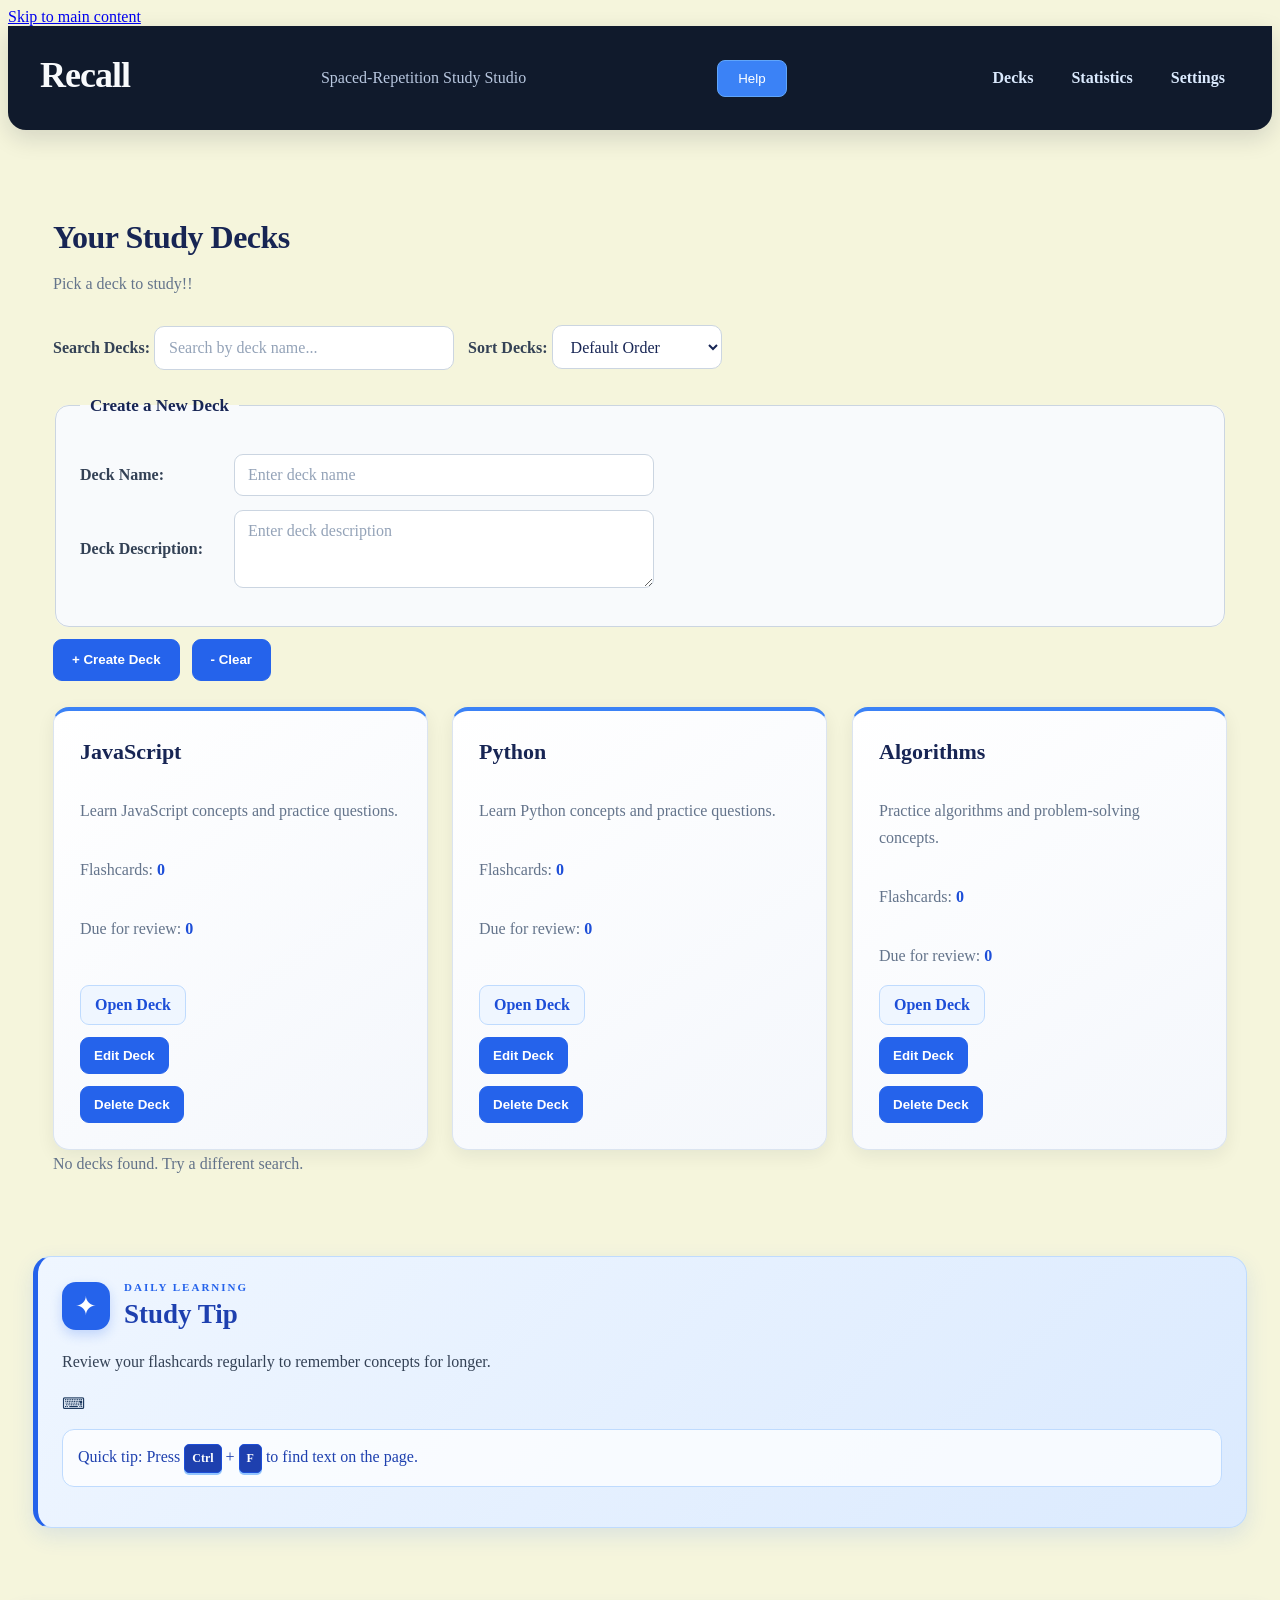
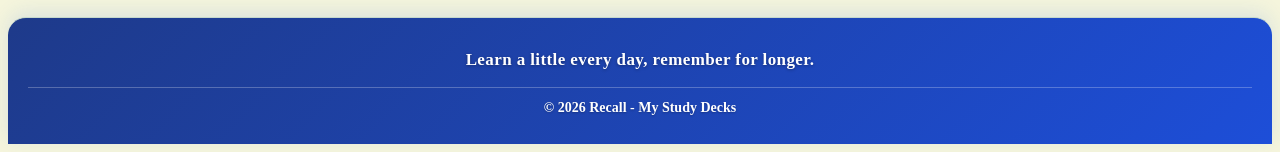
<file: index.html>
<!DOCTYPE html>
<html lang="en">
<head>
    <meta charset="UTF-8">
    <meta name="viewport" content="width=device-width, initial-scale=1.0">
    <title>Recall - My Study Decks</title>
    <link rel="stylesheet" href="css/style.css">
</head>
<body>
    <a href="#main-content">Skip to main content</a>
    <header>
        <h1>Recall</h1>
        <p>Spaced-Repetition Study Studio</p>
        <button type="button" id="open-help">Help</button>
    <nav aria-label="Main navigation">
        <a href="#/decks">Decks</a>
        <a href="#/stats">Statistics</a>
        <a href="#/settings">Settings</a>
    </nav>
</header>
<main id="main-content">
<p id="status-message" aria-live="polite"></p>
    <section id="decks">
        <h2>Your Study Decks</h2>
        <p>Pick a deck to study!!</p>
        <label for="deck-search">Search Decks:</label>
        <input
            type="search"
            id="deck-search"
            name="deck-search"
            placeholder="Search by deck name..."
            >
        <label for="deck-sort">Sort Decks:</label>
        <select id="deck-sort" name="deck-sort">
            <option value="default">Default Order</option>
            <option value="az">Name: A to Z</option>
            <option value="za">Name: Z to A</option>
        </select>
    <form id="create-deck-form" autocomplete="off">
        <fieldset>
            <legend>Create a New Deck</legend>
            <div>
                <label for="deck-name">Deck Name:</label>
                <input
                    type="text"
                    id="deck-name"
                    name="deck-name"
                    placeholder="Enter deck name"
                    minlength="2"
                    maxlength="100"
                    pattern="[A-Za-z0-9 ]+"
                    required
                >
            </div>
            <div>
                <label for="deck-description">Deck Description:</label>
                <textarea
                    id="deck-description"
                    name="deck-description"
                    placeholder="Enter deck description"
                    rows="3"
                    minlength="5"
                    maxlength="300"
                ></textarea>
            </div>
        </fieldset>
        <button type="submit">+ Create Deck</button>
        <button type="reset">- Clear</button>
        </form>
    <div class="deck-list">
    <article>
        <h3>JavaScript</h3>
        <p>Learn JavaScript concepts and practice questions.</p>
        
<p>Flashcards: <span id="count-javascript">0</span></p>
<p>Due for review: <span id="due-javascript">0</span></p>

        <a href="#/deck/javascript">Open Deck</a>

<button type="button" class="edit-deck">
    Edit Deck
</button>

<button type="button" class="delete-deck">
    Delete Deck
</button>

    </article>
    <article>
        <h3>Python</h3>
        <p>Learn Python concepts and practice questions.</p>
        <p>Flashcards: <span id="count-python">0</span></p>
        <p>Due for review: <span id="due-python">0</span></p>
        <a href="#/deck/python">Open Deck</a>

<button type="button" class="edit-deck">
    Edit Deck
</button>

<button type="button" class="delete-deck">
    Delete Deck
</button>

    </article>
    <article>
         <h3>Algorithms</h3>
    <p>Practice algorithms and problem-solving concepts.</p>

<p>Flashcards: <span id="count-algorithms">0</span></p>
<p>Due for review: <span id="due-algorithms">0</span></p>


    <a href="#/deck/algorithms">Open Deck</a>

<button type="button" class="edit-deck">
    Edit Deck
</button>

<button type="button" class="delete-deck">
    Delete Deck
</button>

</article>
</div>

<p id="no-decks-message">
    No decks found. Try a different search.
</p>

</section>
<section id="deck-detail">
  
<div class="deck-detail__header">
    <span class="deck-detail__badge">JAVASCRIPT DECK</span>
    <h2>JavaScript</h2>
    <p>Learn JavaScript concepts and practice questions.</p>
</div>

    <section>
        
<h3 class="flashcards-section__title">FlashCards</h3>

<h4 class="flashcards-section__subtitle">Flashcards Questions</h4>

<details class="flashcard-item">
    <summary>What is a closure in JavaScript?</summary>
    <p>Closure lets a function access variables from its outer scope..</p>
</details>
<div class="form-row">
    <label for="flashcard-search">Search flashcards:</label>
    <input
        type="search"
        id="flashcard-search"
        placeholder="Search by question or answer"
        autocomplete="off"
    >
</div>
<div class="form-row">
    <label for="flashcard-tag-filter">Filter by tag:</label>
    <input
        type="text"
        id="flashcard-tag-filter"
        placeholder="Enter a tag"
        autocomplete="off"
    >
</div>
<div class="flashcard-status-filter">
    <label for="flashcard-status-filter">Filter by status:</label>

    <select id="flashcard-status-filter">
        <option value="all">All cards</option>
        <option value="new">New</option>
        <option value="learning">Learning</option>
        <option value="due">Due</option>
        <option value="leech">Leech</option>
    </select>
</div>

<div id="flashcard-list"></div>
            </article>
     </section>
<button type="button" id="start-study">
    Start Studying
</button>
     <section id="study-session" class="study-session">
        <h3>Study Session</h3>

<p class="study-session__timer">Time elapsed: <time>00:00</time></p>
        <progress
    id="session-progress"
    value="0"
    max="10">
</progress>
<p id="session-progress-text" aria-live="polite">
    0 out of 10 cards reviewed
</p>
        
<div class="flashcard" id="study-flashcard">
    <div class="flashcard-inner">
        <div class="flashcard-front">
            <h3>Question</h3>
            <p id="study-question">What is a closure in JavaScript?</p>
            <p class="flip-hint">Click the card to reveal the answer</p>
        </div>

        <div class="flashcard-back">
            <h3>Answer</h3>
            <p id="study-answer">A closure lets a function access variables from its outer scope.</p>
        </div>
    </div>
</div>

             <button type="button" id="know-answer">
        I Know This
    </button>

    <button type="button" id="review-answer">
        Review Again
    </button>
     
<button type="button" id="undo-action" class="undo-button" disabled>
    Undo Last Action
</button>



<p class="keyboard-shortcuts">
    Keyboard shortcuts: Space to reveal the answer,
    1 to mark as known, 2 to review again, Z to undo.
</p>
</section>




<p id="undo-message" aria-live="polite"></p>

     <form id="flashcard-form" autocomplete="off">
        <fieldset>
            <legend>Add a New Flashcard</legend>
            <div class="form-row">
                <label for="flashcard-topic">Topic:</label>
                <input 
                type="text"
                id="flashcard-topic"
                name="topic"
                list="topic-suggestions"
                placeholder="choose a topic"
                minlength="2"
                maxlength="100"
                required
                >
                <datalist id="topic-suggestions">
                    <option value="JavaScript"></option>
                    <option value="Python"></option>
                    <option value="Algorithms"></option>
                </datalist>
            </div>
            <div class="form-row">


    <label for="flashcard-file">Attach a file:</label>
    <input
        type="file"
        id="flashcard-file"
        name="attachment"
        accept="image/*"
    >
</div>

            <div class="form-row">

            <label for="flashcard-question">Question:</label>
            <input type="text" 
            id="flashcard-question" 
            name="question" 
            placeholder="Enter your question"
            minlength="3"
            maxlength="400"
            autocomplete="off"

            required
        >
        </div>

        <div class="form-row">

    <label for="flashcard-hint">Hint:</label>
    <input
        type="text"
        id="flashcard-hint"
        name="hint"
        placeholder="Enter a small clue"
    >
</div>
        
<div class="form-row">

    <label for="flashcard-tags">Tags:</label>
    <input
        type="text"
        id="flashcard-tags"
        name="tags"
        placeholder="e.g. functions, closures"
    >
</div>
<div class="form-row">

    <label for="flashcard-created-date">Created Date:</label>
    <input
        type="date"
        id="flashcard-created-date"
        name="created-date"
    >
</div>

            <div class="form-row">

        <label for="flashcard-answer">Answer:</label>
    <textarea
        id="flashcard-answer"
        name="answer"
        placeholder="Enter your answer"
        rows="5"
        minlength="5"
        maxlength="1000"
        required>
    </textarea>
    </div>

<div class="form-row">

    <label for="flashcard-next-review">Next Review Date:</label>
    <input
        type="date"
        id="flashcard-next-review"
        name="next-review"
    >
</div>

<div class="form-row">

    <label for="flashcard-review-count">Review Count:</label>
    <input
        type="number"
        id="flashcard-review-count"
        name="review-count"
        min="0"
        value="0"
    >
</div>

        </fieldset>

<output id="flashcard-message" aria-live="polite"></output>

        <button type="submit">+ Add Flashcard</button>
        <button type="reset">- Clear</button>
    </form>
    </section>

        <section id="settings">
        <h2>Study Settings</h2>
        <div class="setting-row">
        <label for="accent-color">Choose accent color:</label>
        <input
            type="color"
            id="accent-color"
            name="accent-color"
            value="#50c878"
        >
    </div>
        <label for="daily-goal">Daily Study Goal:</label>
        <input
            type="range"
            id="daily-goal"
            name="daily-goal"
            min="5"
            max="100"
            value="10"
        >
           <output id="daily-goal-value" for="daily-goal">10</output>
        <div>
            <label for="study-reminder">Study Reminder Time:</label>
            <input
                type="time"
                id="study-reminder"
                name="study-reminder"
        >
        </div>
        <div id="study-streak">
    <h3>Study Streak</h3>
    <p>Current streak: <output id="current-streak">0</output> days</p>
    <p>Daily goal: <output id="goal-status">Not completed</output></p>
</div>

<div>
    <label for="study-progress">Today's Study Progress:</label>

    <progress
        id="study-progress"
        value="0"
        max="10"
    ></progress>

    <p id="study-progress-text" aria-live="polite">
        0 out of 10 cards reviewed
    </p>
</div>

<section id="import-export">
    <h2>Import &amp; Export</h2>

    <form id="import-form">
        <label for="import-file">Import flashcards:</label>
        <input
            type="file"
            id="import-file"
            accept=".json,.csv"
            required
        >
        <button type="submit">Import File</button>
    </form>
    <button type="button" id="export-json">
        Export as JSON
    </button>

    <button type="button" id="export-csv">
        Export as CSV
    </button>

    <p id="import-export-status" aria-live="polite"></p>


</section>
<section id="sync-section">
    <h2>Sync Data</h2>
    <p>Sync your flashcards with the simulated server.</p>

    <button type="button" id="sync-button">
        Sync Now
    </button>

    <button type="button" id="cancel-sync-button" disabled>
        Cancel Sync
    </button>

    <p id="sync-status" role="status" aria-live="polite">
        Ready to sync.
    </p>

    <button type="button" id="retry-sync-button" hidden>
        Retry Sync
    </button>
</section>
</section>

<section id="stats">
    <h2>Your Study Statistics</h2>
    <p>Track learning progress and performance over time.</p>

<section class="stats-chart" aria-labelledby="review-heatmap-title">
    <h3 id="review-heatmap-title">Review Activity</h3>
    <p>Track your daily study activity.</p>

    <div
        id="stats-heatmap"
        class="stats-heatmap"
        role="img"
        aria-label="Calendar heat map showing daily review activity"
    >
        <p>No review activity yet.</p>
    </div>

    <p class="stats-chart__legend">
        Less activity <span aria-hidden="true">▱ ▧ ▩</span> More activity
    </p>
</section>
<section class="stats-chart" aria-labelledby="daily-reviews-chart-title">
    <h3 id="daily-reviews-chart-title">Daily Reviews</h3>
    <p>See how many flashcards you review each day.</p>

    <div
        id="stats-reviews-chart"
        class="stats-reviews-chart"
        role="img"
        aria-label="Bar chart showing daily flashcard reviews"
    >
        <p>No review activity yet.</p>
    </div>
</section>
<section class="stats-chart" aria-labelledby="accuracy-trend-title">
    <h3 id="accuracy-trend-title">Accuracy Trend</h3>
    <p>Track how your study accuracy changes over time.</p>

    <div
        id="stats-accuracy-chart"
        class="stats-accuracy-chart"
        role="img"
        aria-label="Line chart showing daily study accuracy"
    >
        <p>No accuracy history yet.</p>
    </div>
</section>

    <article>
    <h3>Total Flashcards</h3>
    <p id="stats-total-flashcards">0</p>
</article>
      <article>
        <h3>Cards Reviewed</h3>
        <p id="stats-cards-reviewed">0</p>
    </article>

    <article>
        <h3>Cards Mastered</h3>
        <p id="stats-cards-mastered">0</p>
    </article>
      <article>
        <h3>Current Streak</h3>
       <p id="stats-current-streak">0 days</p> 
    </article>
    <article>
        <h3>Study Accuracy</h3>
        <meter
            id="study-accuracy"
            min="0"
            max="100"
            low="40"
            high="80"
            value="0"
            optimum="100"
            ></meter>
<p id="stats-accuracy-text">Current accuracy: 0%</p>
        </article>
        
<figure>
    <div
        id="stats-today-progress"
        role="img"
        aria-label="Today's study progress"
    >
        0 / 0 cards reviewed
    </div>
    <figcaption>Today's study progress</figcaption>
</figure>

<table>
    <caption>Daily Study Progress</caption>
    <thead>
        <tr>
            <th scope="col" aria-sort="ascending">Date</th>
            <th scope="col">Cards Reviewed</th>
            <th scope="col">Accuracy</th>
        </tr>
        </thead>
       <tbody id="stats-daily-progress-body">
    <tr>
        <td colspan="3">No study activity recorded yet.</td>
    </tr>
</tbody>
    </table>

</section>

<aside class="study-tip">
    <div class="study-tip__heading">
        <span class="study-tip__icon" aria-hidden="true">✦</span>
        <div>
            <p class="study-tip__label">DAILY LEARNING</p>
            <h2>Study Tip</h2>
        </div>
    </div>

    <p class="study-tip__message">
        Review your flashcards regularly to remember concepts for longer.
    </p>
        <span aria-hidden="true">⌨</span>
        <p>Quick tip: Press <kbd>Ctrl</kbd> + <kbd>F</kbd> to find text on the page.</p>
    </div>
</aside>

<dialog id="help-dialog" >
    <h2>Study Help</h2>
    <p>Need help getting started? Choose a deck, review your flashcards, and track your learning progress every day.</p>
    <form method="dialog">
        <button type="submit">Close</button>
    </form>
</dialog>

<section id="not-found" class="not-found">
    <span class="not-found__icon" aria-hidden="true">⌕</span>
    <p class="not-found__label">PAGE NOT FOUND</p>
    <h2>Oops! Lost your way?</h2>
    <p class="not-found__message">
        Sorry, this page doesn't exist. Let's get you back to learning.
    </p>
    <a href="#/decks" class="not-found__link">← Back to Decks</a>
</section>

    </main>
    
<template id="flashcard-template">
   
<article class="flashcard">
    <div class="flashcard-inner">
        <div class="flashcard-front">
            <h3 class="flashcard-question"></h3>
            <p>Think of your answer first.</p>
        </div>

        <div class="flashcard-back">
            <h3>Answer</h3>
            <p class="flashcard-answer"></p>
        </div>
    </div>
</article>

</template>

<footer class="site-footer">
    <p class="site-footer__tagline">
        Learn a little every day, remember for longer.
    </p>
    <p class="site-footer__copyright">
        &copy; 2026 Recall - My Study Decks
    </p>
</footer>
       
<script type="module" src="./js/app.js"></script>
  
    </body>
    </html>
</file>
<file: css/style.css>
@layer base, layout, components, utilities;
@layer base{
:root {
    --primary-color: #50C878;
    --page-background: #F5F5DC;
    --card-background: #FFFFFF;
    --text-color: #263238;
    --accent-hover: #3CB371;
    --border-color: #C5D8CC;
    --spacing-small: 8px;
    --spacing-medium: 16px;
    --spacing-large: 24px;
    --card-radius: 12px;
}

}

body {
    background-color: var(--page-background);
    color: var(--text-color);
}

@layer layout {
        .deck-list{
            display: grid;
            grid-template-columns: repeat(auto-fit, minmax(250px, 1fr));
            gap: 20px;
        }
        main{
            padding: 25px;
        }
        main section{
            margin-bottom: 40px;
        }
        h1,h2,h3{
            line-height:1.4;
        }
             
    }
    @layer components {
        
.deck-list article {
    container-type: inline-size;
    container-name: deck-card;

    padding: 20px;
    background-color: var(--card-background);
    border-radius: var(--card-radius);
    box-shadow: 0 10px 25px rgba(38, 50, 56, 0.30);
    transition: transform 0.3s ease, box-shadow 0.3s ease;
}
@container deck-card (max-width: 280px) {
    h3 {
        font-size: 16px;
    }

    p {
        font-size: 14px;
    }
}
        .deck-list article:hover{
                    transform: translateY(-5px);
                    box-shadow: 0 15px 30px rgba(38, 50, 56, 0.35);
        }
    
        button{
            
            background-color: var(--primary-color);
            color: whitesmoke;
            border: none;
            padding: 10px 20px;
            border-radius: 8px;
            cursor: pointer;
            transition: background-color 0.3s ease;
            
        }
        button:hover{
            background-color: #3CB371;
    }
    header{
      padding: 20px;
    }
    header nav{
        display:flex;
        flex-wrap:wrap;
        gap: 17px;
        align-items:center;
    }

    header nav a{
        text-decoration:none;
        color: var(--text-color);
        font-weight:bold;
        padding: 8px 12px;
    border-radius: 8px;
    transition: background-color 0.3s ease;
    }
    header nav a:hover {
    background-color: #269637;
}

header nav a:focus-visible {
    outline: 3px solid var(--text-color);
    outline-offset: 3px;
}
    button:focus-visible{
        outline: 3px solid #18506c;
    outline-offset: 3px;
}
input,
select,
textarea {
    font: inherit;
    padding: 10px 12px;
    border: 1px solid #29dc4d;
    border-radius: 8px;
    background-color: #FFFFFF;
    color: var(--text-color);
    max-width: 100%;
}
input:focus-visible,
select:focus-visible,
textarea:focus-visible {
    outline: 3px solid var(--primary-color);
    outline-offset: 2px;
}
.form-row {
    display: grid;
    grid-template-columns: 140px minmax(0, 420px);
    align-items: center;
    gap: 12px;
    margin-bottom: 16px;
}

.form-row label {
    padding-top: 0;
}

.form-row input:not([type="file"]),
.form-row select,
.form-row textarea {
    width: 100%;
    box-sizing: border-box;
    min-width: 0;
}

.form-row textarea {
    min-height: 120px;
    resize: vertical;
}
.form-row:has(#flashcard-answer) label {
    align-self: start;
    padding-top: 0;
}

.form-row:has(#flashcard-answer) textarea {
    min-height: 120px;
}
#flashcard-form fieldset {
    border: 1px solid #C5D8CC;
    border-radius: 12px;
    padding: 24px;
    background-color: var(--card-background);
}

#flashcard-form legend {
    padding: 0 10px;
    font-weight: 600;
    color: var(--text-color);
}

.flashcard {
    perspective: 1000px;
    min-height: 200px;
}

.flashcard-inner {
    position: relative;
    min-height: 200px;
    transform-style: preserve-3d;
    transition: transform 0.6s ease;
}

.flashcard-front,
.flashcard-back {
    position: absolute;
    inset: 0;
    padding: 24px;
    border-radius: var(--card-radius);
    background-color: var(--card-background);
    backface-visibility: hidden;
}

.flashcard-back {
    transform: rotateY(180deg);
}

.flashcard.is-flipped .flashcard-inner {
    transform: rotateY(180deg);
}

#study-flashcard {
    perspective: 1000px;
    max-width: 500px;
    min-height: 220px;
    cursor: pointer;
}

#study-flashcard .flashcard-inner {
    position: relative;
    min-height: 220px;
    transform-style: preserve-3d;
    transition: transform 0.6s ease;
}

#study-flashcard .flashcard-front,
#study-flashcard .flashcard-back {
    position: absolute;
    inset: 0;
    box-sizing: border-box;
    padding: 24px;
    border: 1px solid var(--border-color);
    border-radius: var(--card-radius);
    background-color: var(--card-background);
    backface-visibility: hidden;
    box-shadow: 0 10px 25px rgba(38, 50, 56, 0.15);
}

#study-flashcard .flashcard-back {
    transform: rotateY(180deg);
}

#study-flashcard.is-flipped .flashcard-inner {
    transform: rotateY(180deg);
}


#settings {
    padding: 24px;
    margin-top: 24px;
    background-color: var(--card-background);
    border: 1px solid #288f4e;
    border-radius: 12px;
}

#settings h2 {
    margin-top: 0;
    margin-bottom: 24px;
}

#settings > label,
#settings > input,
#settings > output {
    vertical-align: middle;
}

#settings input[type="range"] {
    accent-color: var(--primary-color);
    cursor: pointer;
}

#settings input[type="time"] {
    width: auto;
    max-width: 100%;
}

#settings progress {
    width: 100%;
    max-width: 320px;
    accent-color: var(--primary-color);
}

#settings > label,
#settings > input,
#settings > output {
    display: inline-block;
    vertical-align: middle;
}

#settings input[type="range"] {
    width: 220px;
    max-width: 100%;
    accent-color: var(--primary-color);
    cursor: pointer;
}

#settings input[type="time"] {
    width: 150px;
    max-width: 100%;
}

#settings progress {
    display: block;
    width: 100%;
    max-width: 320px;
    height: 12px;
    margin-top: 10px;
    accent-color: var(--primary-color);
}


#settings > label[for="daily-goal"] {
    display: block;
    margin-bottom: 12px;
}

#settings > input[type="range"] {
    display: inline-block;
    vertical-align: middle;
}

#settings > output {
    display: inline-block;
    min-width: 32px;
    margin-left: 12px;
    font-weight: 600;
}


#settings > div label {
    font-weight: 500;
}

#settings > div input[type="time"] {
    margin: 0;
}

#settings > div:has(#study-progress) {
    display: flex;
    flex-direction: column;
    align-items: flex-start;
    gap: 10px;
    margin-top: 24px;
}

#settings #study-progress {
    width: 100%;
    max-width: 320px;
    height: 12px;
}

#settings > div:has(#study-progress) p {
    margin: 0;
    font-size: 14px;
    color: var(--text-color);
}

#settings .setting-row {
    display: flex;
    flex-wrap: wrap;
    align-items: center;
    gap: 12px;
    margin-bottom: 20px;
}

#settings .setting-row input[type="color"] {
    width: 56px;
    height: 40px;
    padding: 4px;
    cursor: pointer;
}


#import-export {
    padding: 24px;
    margin-top: 24px;
    background-color: var(--card-background);
    border: 1px solid #1f683a;
    border-radius: 12px;
}

#import-export h2 {
    margin-top: 0;
    margin-bottom: 20px;
}

#import-export input[type="file"] {
    display: block;
    max-width: 100%;
    margin-top: 12px;
}

#import-export button {
    margin-top: 12px;
}

#import-export form {
    display: flex;
    flex-wrap: wrap;
    align-items: center;
    gap: 12px;
}

#stats {
    padding: 24px;
    margin-top: 24px;
    background-color: var(--card-background);
    border: 1px solid #C5D8CC;
    border-radius: 12px;
}

#stats h2 {
    margin-top: 0;
    margin-bottom: 24px;
}

#stats {
    display: grid;
    grid-template-columns: repeat(auto-fit, minmax(200px, 1fr));
    gap: 20px;
}

#stats > h2,
#stats > p {
    grid-column: 1 / -1;
}

#stats > article {
    padding: 20px;
    background-color: var(--page-background);
    border: 1px solid #C5D8CC;
    border-radius: 12px;
}

#stats > article h3 {
    margin-top: 0;
    font-size: 16px;
}

#stats > article p {
    margin-bottom: 0;
    font-size: 24px;
    font-weight: 700;
}
#stats > figure,
#stats > table {
    grid-column: 1 / -1;
}

#stats > figure {
    margin: 0;
    padding: 20px;
    background-color: var(--page-background);
    border-radius: 12px;
    text-align: center;
}

#stats > figure [role="img"] {
    font-size: 24px;
    font-weight: 700;
    padding: 20px;
}

#stats > figure figcaption {
    margin-top: 8px;
    font-size: 14px;
}
#stats > table {
    width: 100%;
    border-collapse: collapse;
    background-color: var(--card-background);
    border-radius: 12px;
    overflow: hidden;
}

#stats > table caption {
    padding: 12px;
    font-weight: 700;
    text-align: left;
}

#stats > table th,
#stats > table td {
    padding: 14px 16px;
    border-bottom: 1px solid #C5D8CC;
    text-align: left;
}

#stats > table th {
    background-color: var(--page-background);
    font-weight: 700;
}

#stats > table tbody tr:hover {
    background-color: #E8F5E9;
}
#stats #study-accuracy {
    display: block;
    width: 100%;
    max-width: 240px;
    height: 14px;
    margin-top: 12px;
    accent-color: var(--primary-color);
}

#stats > article:has(#study-accuracy) p {
    font-size: 14px;
    font-weight: 400;
    margin-top: 10px;
}
.study-tip {
    position: relative;
    overflow: hidden;
    box-sizing: border-box;
    width: 100%;
    background: linear-gradient(135deg, #f1f9e9, #fffdf3);
    border: 1px solid var(--border-color);
    border-radius: 18px;
    padding: clamp(20px, 3vw, 30px);
    margin: 28px 0;
    box-shadow: 0 6px 20px rgba(38, 70, 45, 0.07);
    transition: transform 0.25s ease, box-shadow 0.25s ease;
}

.study-tip:hover {
    transform: translateY(-3px);
    box-shadow: 0 10px 26px rgba(38, 70, 45, 0.12);
}

.study-tip__heading {
    display: flex;
    align-items: center;
    gap: 14px;
    margin-bottom: 18px;
}

.study-tip__icon {
    display: grid;
    place-items: center;
    flex-shrink: 0;
    width: 48px;
    height: 48px;
    border-radius: 14px;
    background-color: #d9efcf;
    color: #287443;
    font-size: 27px;
}

.study-tip__label {
    margin: 0 0 4px;
    color: #398052;
    font-size: 11px;
    font-weight: 700;
    letter-spacing: 1.5px;
}

.study-tip h2 {
    margin: 0;
    color: #243d2c;
    font-size: clamp(22px, 3vw, 26px);
    line-height: 1.3;
}

.study-tip__message {
    margin: 0 0 22px;
    color: #405346;
    font-size: 16px;
    line-height: 1.8;
}

.study-tip__footer p {
    margin: 0;
    color: #405346;
    font-size: 13px;
    line-height: 1.8;
}

.study-tip__footer > span {
    color: #398052;
    font-size: 18px;
}

.study-tip kbd {
    display: inline-block;
    padding: 2px 6px;
    border: 1px solid #cbd8c7;
    border-bottom-width: 2px;
    border-radius: 5px;
    background: #fff;
    color: #243d2c;
    font: inherit;
    font-size: 12px;
}


.not-found {
    display: flex;
    flex-direction: column;
    align-items: center;
    text-align: center;
    padding: 48px 24px;
    margin: 28px 0;
    background: linear-gradient(135deg, #f1f9e9, #fffdf3);
    border: 1px solid #c9dfbd;
    border-radius: 20px;
    box-shadow: 0 6px 20px rgba(38, 70, 45, 0.07);
}

.not-found__icon {
    display: grid;
    place-items: center;
    width: 76px;
    height: 76px;
    margin-bottom: 18px;
    border-radius: 24px;
    background: #d9efcf;
    color: #287443;
    font-size: 44px;
}

.not-found__label {
    margin: 0 0 8px;
    color: #398052;
    font-size: 12px;
    font-weight: 700;
    letter-spacing: 2px;
}

.not-found h2 {
    margin: 0 0 12px;
    color: #243d2c;
    font-size: clamp(24px, 4vw, 32px);
    line-height: 1.3;
}

.not-found__message {
    max-width: 440px;
    margin: 0 0 24px;
    color: #405346;
    font-size: 16px;
    line-height: 1.8;
}

.not-found__link {
    display: inline-block;
    padding: 12px 22px;
    border: 1px solid #398052;
    border-radius: 10px;
    background: #50C878;
    color: #173c25;
    font-weight: 700;
    text-decoration: none;
    transition: background-color 0.2s ease,
                transform 0.2s ease;
}

.not-found__link:hover {
    background: #3CB371;
    transform: translateY(-2px);
}

.not-found__link:focus-visible {
    outline: 3px solid #287443;
    outline-offset: 4px;
}
#not-found[hidden] {
    display: none !important;
}
.deck-detail {
    padding: 28px;
    margin: 24px 0;
    background: linear-gradient(135deg, #ffffff, #f7fbf2);
    border: 1px solid var(--border-color);
    border-radius: 18px;
    box-shadow: 0 6px 18px rgba(38, 50, 56, 0.06);
}

.deck-detail h2 {
    margin-top: 0;
    margin-bottom: 10px;
    color: #287443;
    font-size: clamp(24px, 3vw, 30px);
    line-height: 1.3;
}

.deck-detail > p {
    color: #52645a;
    font-size: 16px;
    line-height: 1.8;
}

.deck-detail h3 {
    margin-top: 26px;
    margin-bottom: 12px;
    color: var(--text-color);
    font-size: 19px;
}

.site-footer {
    margin-top: 40px;
    padding: 28px 20px;
    text-align: center;
    border-top: 1px solid var(--border-color);
    background: linear-gradient(135deg, #f1f8e9, #fffdf3);
    border-radius: 16px 16px 0 0;
}

.site-footer__tagline {
    margin: 0 0 10px;
    color: #287443;
    font-size: 16px;
    font-weight: 600;
    line-height: 1.7;
}

.site-footer__copyright {
    margin: 0;
    color: var(--text-color);
    font-size: 13px;
    opacity: 0.8;
}

.study-session {
    width: 100%;
    max-width: 900px;
    box-sizing: border-box;
    margin: 32px auto;
    padding: 28px;
    background: linear-gradient(135deg, #f7fbf2, #fffdf5);
    border: 1px solid var(--border-color);
    border-radius: 20px;
    box-shadow: 0 8px 24px rgba(38, 50, 56, 0.06);
}


.study-session > h2 {
    margin-top: 0;
    margin-bottom: 20px;
    color: #287443;
    font-size: 26px;
}

.study-session > p {
    color: var(--text-color);
    line-height: 1.8;
}

.study-session progress {
    display: block;
    width: 100%;
    max-width: 100%;
    height: 12px;
    margin: 14px 0 20px;
    border: none;
    border-radius: 999px;
    overflow: hidden;
    appearance: none;
    -webkit-appearance: none;
    background-color: #e2ebdd;
}

.study-session progress::-webkit-progress-bar {
    background-color: #e2ebdd;
    border-radius: 999px;
}

.study-session progress::-webkit-progress-value {
    background: linear-gradient(90deg, #50C878, #3CB371);
    border-radius: 999px;
}

.study-session progress::-moz-progress-bar {
    background: linear-gradient(90deg, #50C878, #3CB371);
    border-radius: 999px;
}

.study-session button {
    margin: 6px 6px 6px 0;
    padding: 12px 20px;
    border: 1px solid transparent;
    border-radius: 10px;
    background-color: var(--primary-color);
    color: #173c25;
    font-weight: 600;
    cursor: pointer;
    transition: background-color 0.2s ease,
                transform 0.2s ease;
}

.study-session button:hover {
    background-color: var(--accent-hover);
    transform: translateY(-2px);
}

.study-session button:focus-visible {
    outline: 3px solid #287443;
    outline-offset: 3px;
}

.study-session .undo-button {
    margin-top: 16px;
    background-color: #e6f3e4;
    color: #245c38;
    border: 1px solid #b8d9b5;
}

.study-session .undo-button:hover {
    background-color: #d5ebd1;
}
.study-session .keyboard-shortcuts {
    margin-top: 18px;
    padding: 14px 16px;
    background-color: #f0f7eb;
    border: 1px solid var(--border-color);
    border-radius: 10px;
    color: #405346;
    font-size: 14px;
    line-height: 1.8;
}


.study-session .keyboard-shortcuts kbd {
    display: inline-block;
    padding: 3px 8px;
    margin: 0 2px;
    border: 1px solid var(--border-color);
    border-bottom-width: 2px;
    border-radius: 5px;
    background-color: #fff;
    color: #245c38;
    font-size: 12px;
    font-weight: 600;
}


.deck-detail__header {
    padding: 24px;
    margin-bottom: 26px;
    background: linear-gradient(135deg, #e6f5dc, #fffdf2);
    border: 1px solid #c9dfbd;
    border-left: 5px solid #50C878;
    border-radius: 16px;
}

.deck-detail__badge {
    display: inline-block;
    margin-bottom: 10px;
    padding: 5px 10px;
    border-radius: 6px;
    background: #d5ebce;
    color: #287443;
    font-size: 11px;
    font-weight: 700;
    letter-spacing: 1.4px;
}

.deck-detail__header h2 {
    margin: 0 0 10px;
    color: #245c38;
    font-size: clamp(28px, 4vw, 36px);
    line-height: 1.2;
}

.deck-detail__header p {
    margin: 0;
    color: #405346;
    font-size: 16px;
    line-height: 1.8;
}
.flashcards-section__title {
    margin: 28px 0 18px;
    padding-bottom: 12px;
    color: #245c38;
    font-size: 25px;
    border-bottom: 2px solid #d5e8cc;
}

.flashcards-section__subtitle {
    margin: 20px 0 12px;
    color: #526b58;
    font-size: 16px;
    font-weight: 600;
}
.flashcard-item {
    max-width: 760px;
    margin: 12px 0 24px;
    padding: 18px 20px;
    background: linear-gradient(135deg, #ffffff, #f8fbf3);
    border: 1px solid #d0e2c8;
    border-radius: 14px;
    box-shadow: 0 5px 16px rgba(38, 70, 45, 0.06);
    transition: border-color 0.2s ease,
                box-shadow 0.2s ease;
    content-visibility: auto;
    contain-intrinsic-size: 0 140px;
}

.flashcard-item:hover {
    border-color: #50C878;
    box-shadow: 0 8px 20px rgba(38, 70, 45, 0.1);
}

.flashcard-item summary {
    color: #245c38;
    font-size: 16px;
    font-weight: 600;
    line-height: 1.7;
    cursor: pointer;
}

.flashcard-item summary::marker {
    color: #3CB371;
}

.flashcard-item[open] summary {
    padding-bottom: 12px;
    border-bottom: 1px solid #e1eadb;
}

.flashcard-item p {
    margin-bottom: 0;
    color: #405346;
    font-size: 15px;
    line-height: 1.8;
}

.flashcard-item summary:focus-visible {
    outline: 2px solid #287443;
    outline-offset: 4px;
}

.study-session__timer {
    display: inline-flex;
    align-items: center;
    gap: 8px;
    margin: 8px 0 16px;
    padding: 10px 14px;
    border: 1px solid var(--border-color);
    border-radius: 10px;
    background: #ffffff;
    color: #287443;
    font-size: 15px;
    font-weight: 600;
    font-variant-numeric: tabular-nums;
}

.study-session__timer time {
    color: #245c38;
    font-weight: 700;
}


}

@media (prefers-reduced-motion: reduce) {
    .deck-list article {
        transition: none;
    }

    .deck-list article:hover {
        transform: none;
        box-shadow: 0 10px 25px rgba(22, 35, 42, 0.3);
    }
}

@media (max-width: 600px) {
    main {
        padding: 16px;
    }

    #settings {
        padding: 16px;
    }

    .form-row {
        grid-template-columns: 1fr;
        gap: 6px;
    }

    .form-row label {
        padding-top: 0;
    }

    #settings input[type="range"] {
        width: 100%;
        max-width: 320px;
    }

  #stats {
      grid-template-columns: 1fr;
      padding: 16px;
  }

  #stats > article {
      min-width: 0;
  }

  #stats > figure {
      padding: 16px;
  }

  #stats .table-wrapper {
      max-width: 100%;
  }
  
    .study-session {
        padding: 18px;
        border-radius: 16px;
    }

    #study-flashcard {
        width: 100%;
        min-height: 220px;
    }

    #study-flashcard .flashcard-front,
    #study-flashcard .flashcard-back {
        padding: 20px;
    }

    .study-session button {
        max-width: 100%;
        margin: 6px 6px 6px 0;
    }

}
@media (prefers-reduced-motion: reduce) {
    .study-tip {
        transition: none;
    }

    .study-tip:hover {
        transform: none;
    }
}

@media (max-width: 600px) {
    .not-found {
        padding: 32px 18px;
    }

    .not-found__message {
        font-size: 15px;
    }
}

@media (prefers-reduced-motion: reduce) {
    .not-found__link {
        transition: none;
    }

    .not-found__link:hover {
        transform: none;
    }
}
@media (max-width: 600px) {
    .site-footer {
        padding: 22px 14px;
    }

    .site-footer__tagline {
        font-size: 14px;
    }
}
@media (max-width: 600px) {
    .deck-detail {
        padding: 20px 16px;
    }
}

@media (prefers-reduced-motion: reduce) {
    .study-session button {
        transition: none;
    }

    .study-session button:hover {
        transform: none;
    }
}
@media (prefers-reduced-motion: reduce) {
    .flashcard-item {
        transition: none;
    }
}
@layer components {
    .stats-chart {
        margin-block: 2rem;
        padding: 1.5rem;
        border: 1px solid var(--border-color);
        border-radius: 1rem;
        background: var(--card-background);
    }

    .stats-heatmap {
        display: grid;
        grid-template-columns: repeat(7, minmax(0, 1fr));
        gap: 0.4rem;
        margin-block: 1rem;
    }

    .stats-heatmap__day {
        aspect-ratio: 1;
        min-width: 0;
        border-radius: 0.25rem;
        background: #e8eee9;
    }

    .stats-heatmap__day--low {
        background: #c8e6d3;
    }

    .stats-heatmap__day--medium {
        background: #80c99b;
    }

    .stats-heatmap__day--high {
        background: #278653;
    }

    .stats-chart__legend {
        font-size: 0.875rem;
        color: var(--text-color);
    }
}
@layer components {
    .stats-reviews-chart {
        display: flex;
        align-items: flex-end;
        gap: 0.5rem;
        min-height: 200px;
        padding: 1rem;
        margin-block: 1rem;
        overflow-x: auto;
        border-bottom: 1px solid var(--border-color);
    }

    .stats-reviews-chart__bar {
        flex: 1 0 18px;
        min-width: 18px;
        max-width: 48px;
        min-height: 4px;
        border-radius: 6px 6px 0 0;
        background: var(--primary-color);
        transition: height 0.2s ease;
    }

    .stats-reviews-chart__bar:hover {
        background: var(--accent-hover);
    }

    @media (prefers-reduced-motion: reduce) {
        .stats-reviews-chart__bar {
            transition: none;
        }
    }
}
@layer components {
    .stats-reviews-chart__item {
        display: flex;
        flex-direction: column;
        align-items: center;
        gap: 0.5rem;
        flex: 1 0 32px;
        min-width: 32px;
    }

    .stats-reviews-chart__date {
        font-size: 0.7rem;
        color: var(--text-color);
        white-space: nowrap;
    }
}
@layer components {
    .stats-accuracy-chart {
        display: flex;
        align-items: flex-end;
        gap: 0.5rem;
        min-height: 200px;
        padding: 1rem;
        margin-block: 1rem;
        overflow-x: auto;
        border-bottom: 1px solid var(--border-color);
    }

    .stats-accuracy-chart__line {
    display: block;
    width: 100%;
    height: 160px;
    overflow: visible;
    color: #269b63;
}
}
.stats-accuracy-chart__labels {
    display: flex;
    justify-content: space-between;
    gap: 0.5rem;
    width: 100%;
    font-size: 0.75rem;
    color: var(--text-muted);
    flex-wrap: wrap;
}

.stats-accuracy-chart__labels span {
    text-align: center;
    white-space: nowrap;
}

header {
    box-sizing: border-box;
    display: flex;
    flex-wrap: wrap;
    align-items: center;
    justify-content: space-between;
    gap: 20px;
    padding: 24px 32px;
    margin: 0 0 32px;
    background: #101a2c;
    color: #f8fafc;
    border-radius: 0 0 18px 18px;
    box-shadow: 0 8px 24px rgba(15, 23, 42, 0.14);
}

header h1 {
    margin: 0 0 6px;
    color: #f8fafc;
    font-size: clamp(28px, 3vw, 36px);
    letter-spacing: -1px;
}

header p {
    margin: 0;
    color: #b8c7df;
    line-height: 1.6;
}

header nav {
    display: flex;
    flex-wrap: wrap;
    align-items: center;
    gap: 8px;
}

header nav a {
    display: inline-block;
    padding: 10px 15px;
    color: #dbeafe;
    text-decoration: none;
    font-weight: 600;
    border-radius: 10px;
    transition: background-color 0.2s ease, color 0.2s ease;
}

header nav a:hover,
header nav a:focus-visible {
    background: #243a5c;
    color: #ffffff;
}

header button {
    background: #3b82f6;
    color: #ffffff;
    border: 1px solid #60a5fa;
}

header button:hover {
    background: #2563eb;
}

@media (max-width: 600px) {
    header {
        padding: 20px;
        gap: 16px;
    }

    header nav {
        width: 100%;
    }

    header nav a {
        padding: 9px 11px;
    }
}

#decks {
    width: min(100% - 40px, 1200px);
    margin: 0 auto;
    padding: 12px 0 32px;
}

#decks > h2 {
    margin: 0 0 10px;
    color: #172554;
    font-size: clamp(25px, 3vw, 32px);
    letter-spacing: -0.5px;
}

#decks > p {
    margin: 0 0 22px;
    color: #64748b;
    line-height: 1.7;
}

#deck-search,
#deck-sort {
    margin: 6px 10px 18px 0;
}

#decks #create-deck-form {
    margin: 8px 0 24px;
}

#decks fieldset {
    padding: 20px;
    border: 1px solid #d6dfed;
    border-radius: 14px;
    background: #ffffff;
}

#decks fieldset legend {
    padding: 0 8px;
    color: #172554;
    font-weight: 700;
}

#decks #create-deck-form fieldset > div {
    display: grid;
    grid-template-columns: 140px minmax(0, 420px);
    align-items: center;
    gap: 12px;
    margin: 12px 0;
}

#decks #create-deck-form input,
#decks #create-deck-form textarea {
    box-sizing: border-box;
    width: 100%;
    max-width: 420px;
}

#decks .deck-list {
    display: grid;
    grid-template-columns: repeat(auto-fit, minmax(min(100%, 260px), 1fr));
    gap: 20px;
    margin-top: 24px;
}

#decks .deck-list article {
    box-sizing: border-box;
    min-width: 0;
    padding: 24px;
    border: 1px solid #dbe5f2;
    border-radius: 16px;
    background: #ffffff;
    box-shadow: 0 5px 18px rgba(15, 23, 42, 0.07);
    transition: transform 0.2s ease, box-shadow 0.2s ease;
}

#decks .deck-list article:hover {
    transform: translateY(-3px);
    box-shadow: 0 10px 24px rgba(15, 23, 42, 0.12);
}

#decks .deck-list article h3 {
    margin-top: 0;
    color: #050f32;
}

#decks .deck-list article a {
    color: #2563eb;
    font-weight: 600;
}

@media (max-width: 600px) {
    #decks {
        width: calc(100% - 28px);
    }

    #decks #create-deck-form fieldset > div {
        grid-template-columns: 1fr;
        gap: 6px;
    }

    #decks fieldset {
        padding: 14px;
    }

    #decks .deck-list article {
        padding: 20px;
    }
}

/* Midnight Blue - Deck Search and Sort */
#deck-search,
#deck-sort {
    box-sizing: border-box;
    min-height: 44px;
    padding: 10px 14px;
    border: 1px solid #cbd5e1;
    border-radius: 10px;
    background-color: #ffffff;
    color: #172554;
    font: inherit;
    outline: none;
    transition: border-color 0.2s ease, box-shadow 0.2s ease;
}

#deck-search {
    width: min(100%, 300px);
}

#deck-sort {
    min-width: 170px;
    cursor: pointer;
}

#deck-search::placeholder {
    color: #94a3b8;
}

#deck-search:focus,
#deck-sort:focus-visible {
    border-color: #3b82f6;
    box-shadow: 0 0 0 3px rgba(59, 130, 246, 0.16);
}

#decks > label {
    color: #334155;
    font-weight: 600;
}

@media (max-width: 600px) {
    #deck-search {
        width: 100%;
        margin-bottom: 12px;
    }

    #deck-sort {
        max-width: 100%;
    }
}

/* Midnight Blue - Create Deck Form */
#decks #create-deck-form fieldset {
    background: #f8fafc;
    border: 1px solid #cbd5e1;
    border-radius: 14px;
    padding: 24px;
}

#decks #create-deck-form legend {
    padding: 0 10px;
    color: #172554;
    font-size: 17px;
    font-weight: 700;
}

#decks #create-deck-form fieldset > div {
    display: grid;
    grid-template-columns: 140px minmax(0, 420px);
    align-items: center;
    gap: 14px;
    margin: 14px 0;
}

#decks #create-deck-form label {
    color: #334155;
    font-weight: 600;
}

#decks #create-deck-form input,
#decks #create-deck-form textarea {
    box-sizing: border-box;
    width: 100%;
    max-width: 420px;
    padding: 11px 13px;
    border: 1px solid #cbd5e1;
    border-radius: 9px;
    background: #ffffff;
    color: #172554;
    font: inherit;
}

#decks #create-deck-form input:focus,
#decks #create-deck-form textarea:focus {
    outline: none;
    border-color: #3b82f6;
    box-shadow: 0 0 0 3px rgba(59, 130, 246, 0.15);
}

#decks #create-deck-form input::placeholder,
#decks #create-deck-form textarea::placeholder {
    color: #94a3b8;
}

#decks #create-deck-form button {
    min-height: 42px;
    margin: 12px 8px 0 0;
    padding: 10px 18px;
    border: 1px solid #2563eb;
    border-radius: 9px;
    background: #2563eb;
    color: #ffffff;
    font-weight: 600;
    cursor: pointer;
    transition: background-color 0.2s ease, transform 0.2s ease;
}

#decks #create-deck-form button:hover {
    background: #1d4ed8;
    transform: translateY(-1px);
}

#decks #create-deck-form button:focus-visible {
    outline: 3px solid #93c5fd;
    outline-offset: 3px;
}

@media (max-width: 600px) {
    #decks #create-deck-form fieldset {
        padding: 16px;
    }

    #decks #create-deck-form fieldset > div {
        grid-template-columns: 1fr;
        gap: 7px;
    }
}

/* Midnight Blue - Interactive Deck Cards */
#decks .deck-list {
    display: grid;
    grid-template-columns: repeat(3, minmax(0, 1fr));
    gap: 24px;
    margin-top: 26px;
    align-items: stretch;
}

#decks .deck-list article {
    position: relative;
    display: flex;
    flex-direction: column;
    align-items: flex-start;
    min-width: 0;
    padding: 26px;
    overflow: hidden;
    background: linear-gradient(145deg, #ffffff, #f4f7fc);
    border: 1px solid #dbe4f0;
    border-top: 4px solid #3b82f6;
    border-radius: 16px;
    box-shadow: 0 6px 18px rgba(15, 23, 42, 0.07);
    transition: transform 0.22s ease, box-shadow 0.22s ease,
                border-color 0.22s ease;
}

#decks .deck-list article:hover {
    transform: translateY(-5px);
    border-top-color: #60a5fa;
    box-shadow: 0 14px 28px rgba(15, 23, 42, 0.13);
}

#decks .deck-list article h3 {
    margin: 0 0 14px;
    color: #172554;
    font-size: 22px;
    line-height: 1.35;
}

#decks .deck-list article p {
    color: #64748b;
    line-height: 1.7;
    overflow-wrap: anywhere;
}

#decks .deck-list article p span {
    color: #1d4ed8;
    font-weight: 700;
}

#decks .deck-list article a {
    display: inline-block;
    margin-top: auto;
    padding: 10px 14px;
    border: 1px solid #bfdbfe;
    border-radius: 9px;
    background: #eff6ff;
    color: #1d4ed8;
    font-weight: 700;
    text-decoration: none;
    transition: background-color 0.2s ease, color 0.2s ease;
}

#decks .deck-list article a:hover {
    background: #2563eb;
    color: #ffffff;
}

#decks .deck-list article button {
    margin: 12px 6px 0 0;
    padding: 10px 13px;
    border: 1px solid #2563eb;
    border-radius: 9px;
    background: #2563eb;
    color: #ffffff;
    font-weight: 600;
    cursor: pointer;
    transition: background-color 0.2s ease, transform 0.2s ease;
}

#decks .deck-list article button:hover {
    background: #1d4ed8;
    transform: translateY(-1px);
}

#decks .deck-list article button:focus-visible,
#decks .deck-list article a:focus-visible {
    outline: 3px solid #93c5fd;
    outline-offset: 3px;
}

@media (max-width: 900px) {
    #decks .deck-list {
        grid-template-columns: repeat(2, minmax(0, 1fr));
    }
}

@media (max-width: 600px) {
    #decks .deck-list {
        grid-template-columns: 1fr;
        gap: 16px;
    }

    #decks .deck-list article {
        padding: 22px;
    }
}

@media (prefers-reduced-motion: reduce) {
    #decks .deck-list article,
    #decks .deck-list article a,
    #decks .deck-list article button {
        transition: none;
    }

    #decks .deck-list article:hover,
    #decks .deck-list article button:hover {
        transform: none;
    }
}


#deck-detail {
    box-sizing: border-box;
    width: min(100%, 1100px);
    margin: 24px auto;
    padding: clamp(18px, 3vw, 32px);
    background: #ffffff;
    color: #1e293b;
    border: 1px solid #dbe4f0;
    border-radius: 20px;
    box-shadow: 0 10px 30px rgba(15, 23, 42, 0.07);
}


#deck-detail .deck-detail__header {
    padding: clamp(20px, 3vw, 30px);
    margin-bottom: 30px;
    background: linear-gradient(135deg, #101a2c, #1e3a5f);
    border: 1px solid #29466c;
    border-left: 5px solid #3b82f6;
    border-radius: 16px;
}

#deck-detail .deck-detail__badge {
    background: #dbeafe;
    color: #1d4ed8;
    border-radius: 999px;
    padding: 6px 12px;
}

#deck-detail .deck-detail__header h2 {
    color: #ffffff;
}

#deck-detail .deck-detail__header p {
    color: #dbeafe;
    line-height: 1.8;
}


#deck-detail .flashcards-section__title {
    color: #172554;
    border-bottom: 2px solid #dbeafe;
}

#deck-detail .flashcards-section__subtitle {
    color: #475569;
}


#deck-detail .flashcard-item {
    box-sizing: border-box;
    max-width: 100%;
    padding: 20px;
    background: #f8fafc;
    border: 1px solid #dbe4f0;
    border-left: 4px solid #3b82f6;
    border-radius: 14px;
    box-shadow: 0 5px 16px rgba(15, 23, 42, 0.05);
}

#deck-detail .flashcard-item:hover {
    border-color: #93c5fd;
    box-shadow: 0 8px 22px rgba(15, 23, 42, 0.09);
}

#deck-detail .flashcard-item summary {
    color: #172554;
}

#deck-detail .flashcard-item summary::marker {
    color: #3b82f6;
}

#deck-detail .flashcard-item p {
    color: #475569;
}

#deck-detail .flashcard-item[open] summary {
    border-bottom-color: #dbe4f0;
}

/* Midnight Blue - All Flashcards in Deck */
#flashcard-list {
    display: grid;
    grid-template-columns: repeat(auto-fit, minmax(min(100%, 280px), 1fr));
    gap: 22px;
    margin: 20px 0 28px;
    align-items: stretch;
}

#flashcard-list .flashcard {
    width: 100%;
    min-width: 0;
    min-height: 220px;
    perspective: 1000px;
    cursor: pointer;
}

#flashcard-list .flashcard-inner {
    position: relative;
    width: 100%;
    min-height: 220px;
    transform-style: preserve-3d;
    transition: transform 0.5s ease;
}

#flashcard-list .flashcard-front,
#flashcard-list .flashcard-back {
    box-sizing: border-box;
    display: flex;
    flex-direction: column;
    justify-content: center;
    width: 100%;
    min-height: 220px;
    padding: 24px;
    overflow-wrap: anywhere;
    background: linear-gradient(145deg, #ffffff, #eff6ff);
    color: #334155;
    border: 1px solid #dbeafe;
    border-radius: 16px;
    box-shadow: 0 8px 22px rgba(15, 23, 42, 0.08);
}

#flashcard-list .flashcard-front {
    border-top: 4px solid #3b82f6;
}

#flashcard-list .flashcard-back {
    background: linear-gradient(145deg, #172554, #1e40af);
    color: #ffffff;
    border-color: #3b82f6;
}

#flashcard-list .flashcard-front h3,
#flashcard-list .flashcard-back h3 {
    margin-top: 0;
    color: #1d4ed8;
    font-size: 19px;
    line-height: 1.5;
}

#flashcard-list .flashcard-back h3 {
    color: #bfdbfe;
}

#flashcard-list .flashcard-front p,
#flashcard-list .flashcard-back p {
    line-height: 1.8;
}

#flashcard-list .flashcard-back p {
    color: #ffffff;
}

#flashcard-list .flashcard.is-flipped .flashcard-inner {
    transform: rotateY(180deg);
}

#flashcard-list .flashcard:focus-visible {
    outline: 3px solid #3b82f6;
    outline-offset: 4px;
}

@media (max-width: 600px) {
    #flashcard-list {
        grid-template-columns: 1fr;
        gap: 16px;
    }

    #flashcard-list .flashcard-front,
    #flashcard-list .flashcard-back {
        padding: 20px;
    }
}

@media (prefers-reduced-motion: reduce) {
    #flashcard-list .flashcard-inner {
        transition: none;
    }
}



#flashcard-list .flashcard-item button.flashcard-edit {
    background: #2563eb;
    background-color: #2563eb;
    color: #ffffff;
    border: 1px solid #3b82f6;
    border-radius: 8px;
    padding: 9px 16px;
    font-weight: 600;
    cursor: pointer;
}

#flashcard-list .flashcard-item button.flashcard-delete {
    background: #172554;
    background-color: #172554;
    color: #ffffff;
    border: 1px solid #1e3a8a;
    border-radius: 8px;
    padding: 9px 16px;
    font-weight: 600;
    cursor: pointer;
    margin-left: 10px;
}

#flashcard-list .flashcard-item button.flashcard-edit:hover {
    background: #1d4ed8;
    background-color: #1d4ed8;
}

#flashcard-list .flashcard-item button.flashcard-delete:hover {
    background: #0f172a;
    background-color: #0f172a;
}

#flashcard-list .flashcard-item button.flashcard-edit:focus-visible,
#flashcard-list .flashcard-item button.flashcard-delete:focus-visible {
    outline: 3px solid #60a5fa;
    outline-offset: 3px;
}


#flashcard-search,
#tag-filter,
#status-filter,
input[placeholder="Search by question or answer"],
input[placeholder="Enter a tag"] {
    background-color: #ffffff;
    color: #172554;
    border: 1px solid #3b82f6;
    border-radius: 8px;
    padding: 10px 12px;
}

#flashcard-search:focus,
#tag-filter:focus,
#status-filter:focus,
input[placeholder="Search by question or answer"]:focus,
input[placeholder="Enter a tag"]:focus {
    border-color: #2563eb;
    outline: 2px solid #93c5fd;
    outline-offset: 2px;
}


.form-row label,
.flashcard-status-filter label {
    display: block;
    font-weight: 700;
    margin-bottom: 8px;
    color: var(--text-color);
}


.form-row input,
.flashcard-status-filter select {
    width: 100%;
    padding: 10px 12px;
    border: 1px solid var(--border-color);
    border-radius: 8px;
    background-color: #ffffff;
    color: var(--text-color);
    font-size: 15px;
    box-sizing: border-box;
}


.form-row,
.flashcard-status-filter {
    margin-bottom: 16px;
}


.form-row input:focus,
.flashcard-status-filter select:focus {
    outline: 2px solid var(--primary-color);
    outline-offset: 2px;
}


#start-study {
    padding: 12px 22px;
    background-color: var(--primary-color);
    color: #ffffff;
    border: none;
    border-radius: 8px;
    font-size: 16px;
    font-weight: 700;
    cursor: pointer;
    margin: 16px 0;
}

#start-study:hover {
    background-color: var(--accent-hover);
}


.study-session {
    display: none;
    background-color: var(--card-background);
    border: 1px solid var(--border-color);
    border-radius: 16px;
    padding: 24px;
    margin: 20px 0;
    box-shadow: 0 4px 12px rgba(0, 0, 0, 0.08);
}

.study-session h3 {
    color: var(--text-color);
    margin-top: 0;
}

.study-session__timer {
    font-weight: 600;
    color: var(--text-color);
    margin: 16px 0;
}

#session-progress {
    width: 100%;
    height: 12px;
    accent-color: var(--primary-color);
}

#session-progress-text {
    font-size: 14px;
    color: var(--text-color);
    margin: 8px 0 20px;
}

#study-flashcard {
    perspective: 1000px;
    cursor: pointer;
    min-height: 220px;
    margin: 20px 0;
}

#study-flashcard .flashcard-inner {
    position: relative;
    width: 100%;
    min-height: 220px;
    transform-style: preserve-3d;
    transition: transform 0.6s ease;
}

#study-flashcard .flashcard-front,
#study-flashcard .flashcard-back {
    position: absolute;
    inset: 0;
    min-height: 220px;
    padding: 24px;
    box-sizing: border-box;
    border-radius: 12px;
    border: 1px solid var(--border-color);
    background-color: #ffffff;
    color: var(--text-color);
    backface-visibility: hidden;
    display: flex;
    flex-direction: column;
    justify-content: center;
    align-items: center;
    text-align: center;
    overflow-wrap: anywhere;
}

#study-flashcard .flashcard-back {
    transform: rotateY(180deg);
}

#study-flashcard.is-flipped .flashcard-inner {
    transform: rotateY(180deg);
}

#study-flashcard .flip-hint {
    font-size: 13px;
    opacity: 0.7;
}

#know-answer,
#review-answer,
#undo-action {
    padding: 10px 16px;
    margin: 6px 6px 6px 0;
    border: none;
    border-radius: 8px;
    font-weight: 700;
    cursor: pointer;
}

#know-answer {
    background-color: var(--primary-color);
    color: #ffffff;
}

#review-answer {
    background-color: #fff0cc;
    color: #684600;
}

#undo-action {
    background-color: #e8edf0;
    color: #263238;
}

#undo-action:disabled {
    opacity: 0.5;
    cursor: not-allowed;
}

.keyboard-shortcuts {
    font-size: 13px;
    color: var(--text-color);
    opacity: 0.8;
    line-height: 1.6;
    margin-top: 20px;
}

#undo-message {
    color: var(--text-color);
    font-size: 14px;
    margin: 10px 0;
}

@media (prefers-reduced-motion: reduce) {
    #study-flashcard .flashcard-inner {
        transition: none;
    }
}

#start-study,
#know-answer {
    background-color: #2563eb;
    color: #ffffff;
}

#start-study:hover,
#know-answer:hover {
    background-color: #1d4ed8;
}

#review-answer {
    background-color: #dbeafe;
    color: #1d4ed8;
}

#undo-action {
    background-color: #eff6ff;
    color: #1d4ed8;
    border: 1px solid #2563eb;
}

#undo-action:disabled {
    opacity: 0.5;
}

#flashcard-form input,
#flashcard-form textarea,
#flashcard-form select {
    border: 1px solid #2563eb;
    background-color: #ffffff;
    color: #263238;
    border-radius: 8px;
}


#flashcard-form input:focus,
#flashcard-form textarea:focus,
#flashcard-form select:focus {
    outline: 2px solid #2563eb;
    outline-offset: 2px;
    border-color: #2563eb;
}


#flashcard-form label {
    color: #1d4ed8;
    font-weight: 700;
}


#flashcard-form label {
    color: #000000;
    font-weight: 700;
}


#start-study,
#flashcard-form button[type="submit"],
#flashcard-form button[type="reset"] {
    background-color: #2563eb;
    color: #ffffff;
    border: none;
    border-radius: 8px;
    font-weight: 700;
    cursor: pointer;
}


#start-study:hover,
#flashcard-form button[type="submit"]:hover,
#flashcard-form button[type="reset"]:hover {
    background-color: #1d4ed8;
}

#flashcard-form legend {
    font-size: 20px;
    font-weight: 800;
    color: #1d4ed8;
    background-color: #eff6ff;
    padding: 10px 16px;
    border-left: 4px solid #2563eb;
    border-radius: 6px;
    margin-bottom: 16px;
    letter-spacing: 0.3px;
}


#start-study {
    background: linear-gradient(135deg, #60a5fa, #2563eb, #1e40af);
    color: #ffffff;
    padding: 15px 30px;
    font-size: 17px;
    font-weight: 800;
    letter-spacing: 0.5px;
    border: 2px solid #93c5fd;
    border-radius: 12px;
    box-shadow: 0 6px 0 #1e3a8a,
                0 10px 20px rgba(37, 99, 235, 0.25);
    cursor: pointer;
    transition: all 0.25s ease;
}

#start-study::before {
    content: "✦ ";
    font-size: 18px;
}

#start-study:hover {
    background: linear-gradient(135deg, #3b82f6, #1d4ed8);
    transform: translateY(-3px);
    box-shadow: 0 8px 0 #1e3a8a,
                0 14px 24px rgba(37, 99, 235, 0.35);
}

#start-study:active {
    transform: translateY(3px);
    box-shadow: 0 2px 0 #1e3a8a;
}


#flashcard-form button[type="submit"],
#flashcard-form button[type="reset"] {
    background: linear-gradient(135deg, #60a5fa, #2563eb, #1e40af);
    color: #ffffff;
    padding: 11px 22px;
    font-size: 15px;
    font-weight: 800;
    letter-spacing: 0.3px;
    border: 2px solid #93c5fd;
    border-radius: 10px;
    box-shadow: 0 4px 0 #1e3a8a,
                0 7px 14px rgba(37, 99, 235, 0.22);
    cursor: pointer;
    transition: all 0.25s ease;
}


#flashcard-form button[type="submit"]::before {
    content: "✦ ";
}

#flashcard-form button[type="reset"]::before {
    content: "↻ ";
}

#flashcard-form button[type="submit"]:hover,
#flashcard-form button[type="reset"]:hover {
    background: linear-gradient(135deg, #3b82f6, #1d4ed8);
    transform: translateY(-3px);
    box-shadow: 0 6px 0 #1e3a8a,
                0 10px 18px rgba(37, 99, 235, 0.3);
}


#flashcard-form button[type="submit"]:active,
#flashcard-form button[type="reset"]:active {
    transform: translateY(2px);
    box-shadow: 0 2px 0 #1e3a8a;
}



#settings {
    margin-top: 30px;
    padding: 24px;
    background: #f8fbff;
    border: 1px solid #dbeafe;
    border-radius: 16px;
    color: #263238;
}

#settings h2 {
    color: #1d4ed8;
    font-size: 24px;
    font-weight: 800;
    padding-bottom: 10px;
    border-bottom: 2px solid #bfdbfe;
    margin-bottom: 22px;
}

#settings h3 {
    color: #1d4ed8;
    font-size: 19px;
    font-weight: 800;
}

#settings label {
    display: block;
    color: #000000;
    font-weight: 700;
    margin-bottom: 8px;
}

#settings .setting-row,
#settings > div {
    margin-bottom: 22px;
}

#settings input[type="time"],
#settings input[type="file"] {
    display: block;
    max-width: 100%;
    padding: 10px;
    margin: 8px 0 14px;
    border: 1px solid #93c5fd;
    border-radius: 8px;
    background: #ffffff;
    color: #263238;
    box-sizing: border-box;
}

#settings input[type="color"] {
    width: 58px;
    height: 42px;
    padding: 4px;
    border: 2px solid #93c5fd;
    border-radius: 8px;
    background: #ffffff;
    cursor: pointer;
}

#settings input[type="range"] {
    width: 100%;
    max-width: 350px;
    accent-color: #2563eb;
    cursor: pointer;
}

#daily-goal-value {
    display: inline-block;
    color: #1d4ed8;
    font-weight: 800;
    padding: 5px 12px;
    margin-left: 8px;
    background: #dbeafe;
    border-radius: 8px;
}


#study-streak {
    padding: 18px;
    background: #eff6ff;
    border: 1px solid #bfdbfe;
    border-left: 5px solid #2563eb;
    border-radius: 12px;
    margin: 22px 0;
}

#study-streak p {
    color: #263238;
    line-height: 1.7;
}

#current-streak,
#goal-status {
    color: #1d4ed8;
    font-weight: 800;
}


#settings progress {
    width: 100%;
    max-width: 450px;
    height: 14px;
    accent-color: #2563eb;
    display: block;
    margin: 10px 0;
}


#import-export,
#sync-section {
    margin-top: 28px;
    padding: 20px;
    background: #ffffff;
    border: 1px solid #bfdbfe;
    border-radius: 12px;
}

#import-export h2,
#sync-section h2 {
    font-size: 21px;
    margin-top: 0;
}


#settings button {
    background: linear-gradient(135deg, #60a5fa, #2563eb, #1e40af);
    color: #ffffff;
    padding: 11px 20px;
    margin: 6px 6px 6px 0;
    font-size: 14px;
    font-weight: 800;
    border: 2px solid #93c5fd;
    border-radius: 10px;
    box-shadow: 0 4px 0 #1e3a8a,
                0 7px 14px rgba(37, 99, 235, 0.18);
    cursor: pointer;
    transition: transform 0.2s ease,
                box-shadow 0.2s ease;
}

#settings button:hover:not(:disabled) {
    background: linear-gradient(135deg, #3b82f6, #1d4ed8);
    transform: translateY(-2px);
    box-shadow: 0 6px 0 #1e3a8a,
                0 10px 18px rgba(37, 99, 235, 0.25);
}

#settings button:active:not(:disabled) {
    transform: translateY(2px);
    box-shadow: 0 2px 0 #1e3a8a;
}

#settings button:disabled {
    opacity: 0.5;
    cursor: not-allowed;
}

/* Sync status */
#sync-status,
#import-export-status {
    color: #1d4ed8;
    font-weight: 600;
    margin-top: 14px;
    line-height: 1.6;
}


#settings input:focus-visible,
#settings button:focus-visible {
    outline: 3px solid #93c5fd;
    outline-offset: 3px;
}


@media (max-width: 600px) {
    #settings {
        padding: 16px;
    }

    #settings h2 {
        font-size: 21px;
    }

    #import-export,
    #sync-section {
        padding: 14px;
    }

    #settings button {
        max-width: 100%;
    }
}

/* Respect reduced motion preference */
@media (prefers-reduced-motion: reduce) {
    #settings button {
        transition: none;
    }
}


#settings > h2 {
    font-size: 27px;
    font-weight: 900;
    color: #1d4ed8;
    background: linear-gradient(135deg, #eff6ff, #dbeafe);
    padding: 16px 20px;
    border-left: 6px solid #2563eb;
    border-bottom: 2px solid #93c5fd;
    border-radius: 10px;
    letter-spacing: 0.5px;
    box-shadow: 0 4px 12px rgba(37, 99, 235, 0.10);
    margin-top: 0;
    margin-bottom: 24px;
}

.study-session {
    background: linear-gradient(135deg, #eaf3ff, #dbeafe);
    color: #1e3a5f;
    padding: 28px;
    margin: 24px auto;
    border: 1px solid #bfdbfe;
    border-radius: 22px;
    box-shadow: 0 10px 30px rgba(37, 99, 235, 0.12);
}


.study-session > h3 {
    color: #1d4ed8;
    font-size: 28px;
    font-weight: 800;
    text-align: center;
    margin-bottom: 18px;
}


.study-session__timer {
    color: #1e40af;
    font-weight: 700;
    text-align: center;
}


#session-progress {
    width: 100%;
    height: 12px;
    accent-color: #2563eb;
    margin: 12px 0;
}

#session-progress-text {
    color: #1d4ed8;
    font-weight: 600;
    text-align: center;
}

#study-flashcard {
    min-height: 220px;
    margin: 24px auto;
    max-width: 600px;
    cursor: pointer;
    perspective: 1000px;
}

#study-flashcard .flashcard-inner {
    position: relative;
    width: 100%;
    min-height: 220px;
    height: 100%;
    transform-style: preserve-3d;
    transition: transform 0.6s ease;
}

#study-flashcard.is-flipped .flashcard-inner {
    transform: rotateY(180deg);
}

#study-flashcard .flashcard-front,
#study-flashcard .flashcard-back {
    position: absolute;
    inset: 0;
    min-height: 220px;
    padding: 28px;
    border-radius: 18px;
    background: #ffffff;
    border: 2px solid #bfdbfe;
    box-shadow: 0 8px 22px rgba(37, 99, 235, 0.12);
    backface-visibility: hidden;
    -webkit-backface-visibility: hidden;
    display: flex;
    flex-direction: column;
    justify-content: center;
    align-items: center;
    text-align: center;
}

#study-flashcard .flashcard-front h3,
#study-flashcard .flashcard-back h3 {
    color: #2563eb;
    font-size: 22px;
    margin-bottom: 14px;
}

#study-flashcard .flashcard-front p,
#study-flashcard .flashcard-back p {
    color: #334155;
    font-size: 17px;
    line-height: 1.7;
}

#study-flashcard .flashcard-back {
    transform: rotateY(180deg);
    background: #eff6ff;
}

#study-flashcard .flip-hint {
    color: #64748b;
    font-size: 13px;
    margin-top: 18px;
}

/* Study buttons */
#know-answer,
#review-answer,
#undo-action {
    padding: 12px 20px;
    margin: 8px 5px;
    border: none;
    border-radius: 12px;
    font-size: 15px;
    font-weight: 700;
    cursor: pointer;
    transition: transform 0.2s ease, background 0.2s ease;
}

#know-answer {
    background: #2563eb;
    color: #ffffff;
}

#review-answer {
    background: #dbeafe;
    color: #1d4ed8;
    border: 1px solid #93c5fd;
}

#undo-action {
    background: #ffffff;
    color: #475569;
    border: 1px solid #cbd5e1;
}

#know-answer:hover,
#review-answer:hover,
#undo-action:hover:not(:disabled) {
    transform: translateY(-2px);
}

#know-answer:hover {
    background: #1d4ed8;
}

#review-answer:hover {
    background: #bfdbfe;
}

#undo-action:disabled {
    opacity: 0.5;
    cursor: not-allowed;
}

/* Keyboard shortcuts */
.study-session .keyboard-shortcuts {
    color: #64748b;
    font-size: 13px;
    text-align: center;
    margin-top: 20px;
}

@media (max-width: 600px) {
    .study-session {
        padding: 18px;
    }

    .study-session > h3 {
        font-size: 23px;
    }

    #study-flashcard .flashcard-front,
    #study-flashcard .flashcard-back {
        padding: 18px;
    }
}

@media (prefers-reduced-motion: reduce) {
    #study-flashcard .flashcard-inner,
    #know-answer,
    #review-answer,
    #undo-action {
        transition: none;
    }
}

/* ===== Study Statistics: Blue Theme ===== */

#stats {
    background: linear-gradient(135deg, #eff6ff, #dbeafe);
    color: #1e3a5f;
    padding: 28px;
    border: 1px solid #bfdbfe;
    border-radius: 22px;
    box-shadow: 0 10px 28px rgba(37, 99, 235, 0.10);
}

/* Main heading */
#stats > h2 {
    color: #1d4ed8;
    font-size: 30px;
    font-weight: 800;
    text-align: center;
    padding-bottom: 14px;
    border-bottom: 3px solid #93c5fd;
    margin-bottom: 14px;
}

/* Intro paragraph */
#stats > p {
    color: #475569;
    text-align: center;
    line-height: 1.7;
}

/* Chart sections */
#stats .stats-chart {
    background: #ffffff;
    border: 1px solid #bfdbfe;
    border-radius: 18px;
    padding: 22px;
    margin: 22px 0;
    box-shadow: 0 5px 18px rgba(37, 99, 235, 0.08);
    transition: transform 0.2s ease, box-shadow 0.2s ease;
}

#stats .stats-chart:hover {
    transform: translateY(-3px);
    box-shadow: 0 10px 24px rgba(37, 99, 235, 0.13);
}

/* Chart headings */
#stats .stats-chart h3 {
    color: #1d4ed8;
    font-size: 21px;
    font-weight: 750;
    margin-bottom: 10px;
}

#stats .stats-chart p {
    color: #64748b;
    line-height: 1.6;
}

/* Heatmap */
#stats .stats-heatmap {
    background: #f8fbff;
    border: 1px solid #dbeafe;
    border-radius: 12px;
    padding: 16px;
    overflow-x: auto;
}

/* Heatmap activity colors */
#stats .stats-heatmap span {
    border-radius: 4px;
}

/* Chart areas */
#stats .stats-reviews-chart,
#stats .stats-accuracy-chart {
    background: #f8fbff;
    border: 1px solid #dbeafe;
    border-radius: 12px;
    padding: 16px;
    min-height: 100px;
    overflow-x: auto;
}

/* Heatmap legend */
#stats .stats-chart__legend {
    color: #475569;
    font-weight: 600;
}

/* Statistic cards */
#stats article {
    background: #ffffff;
    border: 1px solid #bfdbfe;
    border-left: 5px solid #3b82f6;
    border-radius: 14px;
    padding: 20px;
    margin: 14px 0;
    box-shadow: 0 5px 16px rgba(37, 99, 235, 0.08);
    transition: transform 0.2s ease;
}

#stats article:hover {
    transform: translateY(-3px);
}

#stats article h3 {
    color: #1e40af;
    font-size: 17px;
    font-weight: 700;
    margin-bottom: 10px;
}

#stats article > p {
    color: #2563eb;
    font-size: 26px;
    font-weight: 800;
    margin: 8px 0;
}

/* Accuracy meter */
#stats #study-accuracy {
    width: 100%;
    height: 16px;
    accent-color: #2563eb;
}

/* Today's progress */
#stats figure {
    background: #ffffff;
    border: 1px solid #bfdbfe;
    border-radius: 16px;
    padding: 22px;
    margin: 22px 0;
    text-align: center;
}

#stats #stats-today-progress {
    background: #dbeafe;
    color: #1d4ed8;
    border-radius: 12px;
    padding: 20px;
    font-size: 22px;
    font-weight: 800;
}

#stats figcaption {
    color: #475569;
    margin-top: 12px;
    font-weight: 600;
}

/* Daily progress table */
#stats table {
    width: 100%;
    border-collapse: collapse;
    background: #ffffff;
    border: 1px solid #bfdbfe;
    border-radius: 12px;
    overflow: hidden;
    margin-top: 22px;
}

#stats table caption {
    color: #1d4ed8;
    font-size: 20px;
    font-weight: 800;
    padding: 16px;
}

#stats table thead {
    background: #2563eb;
    color: #ffffff;
}

#stats table th,
#stats table td {
    padding: 13px 16px;
    border: 1px solid #dbeafe;
    text-align: left;
}

#stats table tbody tr:nth-child(even) {
    background: #eff6ff;
}

#stats table tbody tr:hover {
    background: #dbeafe;
}

#stats table tbody td {
    color: #334155;
}

/* Mobile layout */
@media (max-width: 600px) {
    #stats {
        padding: 16px;
    }

    #stats > h2 {
        font-size: 24px;
    }

    #stats .stats-chart {
        padding: 15px;
    }

    #stats table th,
    #stats table td {
        padding: 9px;
        font-size: 13px;
    }
}

@media (prefers-reduced-motion: reduce) {
    #stats .stats-chart,
    #stats article {
        transition: none;
    }
}

/* Attractive Your Study Statistics Heading */
#stats > h2 {
    position: relative;
    color: #1d4ed8;
    font-size: clamp(28px, 4vw, 36px);
    font-weight: 850;
    text-align: center;
    letter-spacing: 0.5px;
    padding: 18px 12px 22px;
    margin-bottom: 22px;
    border-bottom: none;
    background: linear-gradient(135deg, #1e3a8a, #2563eb, #60a5fa);
    background-clip: text;
    -webkit-background-clip: text;
    -webkit-text-fill-color: transparent;
    text-shadow: 0 4px 14px rgba(37, 99, 235, 0.10);
}

/* Decorative underline */
#stats > h2::after {
    content: "";
    position: absolute;
    bottom: 0;
    left: 50%;
    transform: translateX(-50%);
    width: 110px;
    height: 5px;
    border-radius: 10px;
    background: linear-gradient(90deg, #60a5fa, #1d4ed8, #93c5fd);
    box-shadow: 0 3px 12px rgba(37, 99, 235, 0.25);
}


#stats table thead {
    background: #1e3a8a;
    color: #ffffff;
}

#stats table thead th {
    background: #1e3a8a;
    color: #ffffff;
    font-weight: 800;
    padding: 15px 16px;
    border: 1px solid #1e40af;
    text-align: left;
}

#stats table thead th:hover {
    background: #1e40af;
}


.study-tip {
    background: linear-gradient(135deg, #eff6ff, #dbeafe);
    border: 1px solid #bfdbfe;
    border-left: 5px solid #2563eb;
    border-radius: 18px;
    padding: 24px;
    margin: 24px 0;
    color: #1e3a5f;
    box-shadow: 0 8px 22px rgba(37, 99, 235, 0.12);
    transition: transform 0.2s ease, box-shadow 0.2s ease;
}

.study-tip:hover {
    transform: translateY(-3px);
    box-shadow: 0 12px 28px rgba(37, 99, 235, 0.16);
}


.study-tip__heading {
    display: flex;
    align-items: center;
    gap: 14px;
    margin-bottom: 16px;
}


.study-tip__icon {
    display: flex;
    align-items: center;
    justify-content: center;
    min-width: 48px;
    height: 48px;
    border-radius: 14px;
    background: #2563eb;
    color: #ffffff;
    font-size: 26px;
    box-shadow: 0 5px 12px rgba(37, 99, 235, 0.22);
}


.study-tip__label {
    color: #2563eb;
    font-size: 11px;
    font-weight: 800;
    letter-spacing: 2px;
    margin: 0 0 4px;
}


.study-tip__heading h2 {
    color: #1e40af;
    font-size: 27px;
    font-weight: 800;
    margin: 0;
}

.study-tip__message {
    color: #334155;
    font-size: 16px;
    line-height: 1.8;
    margin: 12px 0 18px;
}


.study-tip > p:last-of-type {
    color: #1e40af;
    background: rgba(255, 255, 255, 0.75);
    border: 1px solid #bfdbfe;
    border-radius: 12px;
    padding: 13px 15px;
    line-height: 1.7;
}


.study-tip kbd {
    display: inline-block;
    background: #1e40af;
    color: #ffffff;
    border: 1px solid #1d4ed8;
    border-radius: 5px;
    padding: 3px 7px;
    font-size: 12px;
    font-weight: 700;
    box-shadow: 0 2px 0 #93c5fd;
}

@media (max-width: 600px) {
    .study-tip {
        padding: 18px;
    }

    .study-tip__heading h2 {
        font-size: 23px;
    }
}

.site-footer {
    background: linear-gradient(135deg, #1e40af, #2563eb);
    color: #ffffff;
    text-align: center;
    padding: 28px 20px;
    margin-top: 40px;
    border-radius: 18px 18px 0 0;
    box-shadow: 0 -5px 20px rgba(37, 99, 235, 0.12);
}

.site-footer__tagline {
    font-size: 16px;
    font-weight: 600;
    letter-spacing: 0.4px;
    margin: 0 0 12px;
}

.site-footer__copyright {
    font-size: 13px;
    color: #dbeafe;
    margin: 0;
    padding-top: 12px;
    border-top: 1px solid rgba(255, 255, 255, 0.25);
}

@media (max-width: 600px) {
    .site-footer {
        padding: 22px 14px;
    }

    .site-footer__tagline {
        font-size: 14px;
        line-height: 1.6;
    }
}

.site-footer {
    background: linear-gradient(135deg, #1e3a8a, #1d4ed8);
    color: #ffffff;
}

.site-footer__tagline {
    color: #ffffff;
    font-size: 17px;
    font-weight: 800;
    text-shadow: 0 1px 3px rgba(0, 0, 0, 0.35);
}

.site-footer__copyright {
    color: #ffffff;
    font-size: 14px;
    font-weight: 600;
    opacity: 1;
    text-shadow: 0 1px 2px rgba(0, 0, 0, 0.25);
}

.not-found {
    max-width: 650px;
    margin: 50px auto;
    padding: 45px 25px;
    text-align: center;
    background: linear-gradient(135deg, #eff6ff, #dbeafe);
    border: 1px solid #bfdbfe;
    border-radius: 24px;
    box-shadow: 0 12px 30px rgba(37, 99, 235, 0.12);
}

.not-found__icon {
    display: inline-flex;
    align-items: center;
    justify-content: center;
    width: 80px;
    height: 80px;
    border-radius: 24px;
    background: #2563eb;
    color: #ffffff;
    font-size: 48px;
    font-weight: 700;
    box-shadow: 0 8px 18px rgba(37, 99, 235, 0.25);
    margin-bottom: 20px;
}

.not-found__label {
    color: #1d4ed8;
    font-size: 12px;
    font-weight: 800;
    letter-spacing: 3px;
    margin: 0 0 10px;
}

.not-found h2 {
    color: #1e3a8a;
    font-size: 30px;
    font-weight: 800;
    margin: 0 0 14px;
}

.not-found__message {
    color: #334155;
    font-size: 16px;
    line-height: 1.8;
    margin: 0 0 25px;
}

.not-found__link {
    display: inline-block;
    padding: 13px 24px;
    background: #2563eb;
    color: #ffffff;
    font-size: 15px;
    font-weight: 700;
    text-decoration: none;
    border: 2px solid #2563eb;
    border-radius: 12px;
    box-shadow: 0 5px 12px rgba(37, 99, 235, 0.2);
    transition: background 0.2s ease, transform 0.2s ease;
}

.not-found__link:hover {
    background: #1e40af;
    border-color: #1e40af;
    transform: translateY(-2px);
}

.not-found__link:focus-visible {
    outline: 3px solid #93c5fd;
    outline-offset: 4px;
}

@media (max-width: 600px) {
    .not-found {
        margin: 25px 12px;
        padding: 32px 18px;
    }

    .not-found h2 {
        font-size: 24px;
    }

    .not-found__message {
        font-size: 14px;
    }
}

#main-content > section[hidden] {
    display: none !important;
}
</file>
